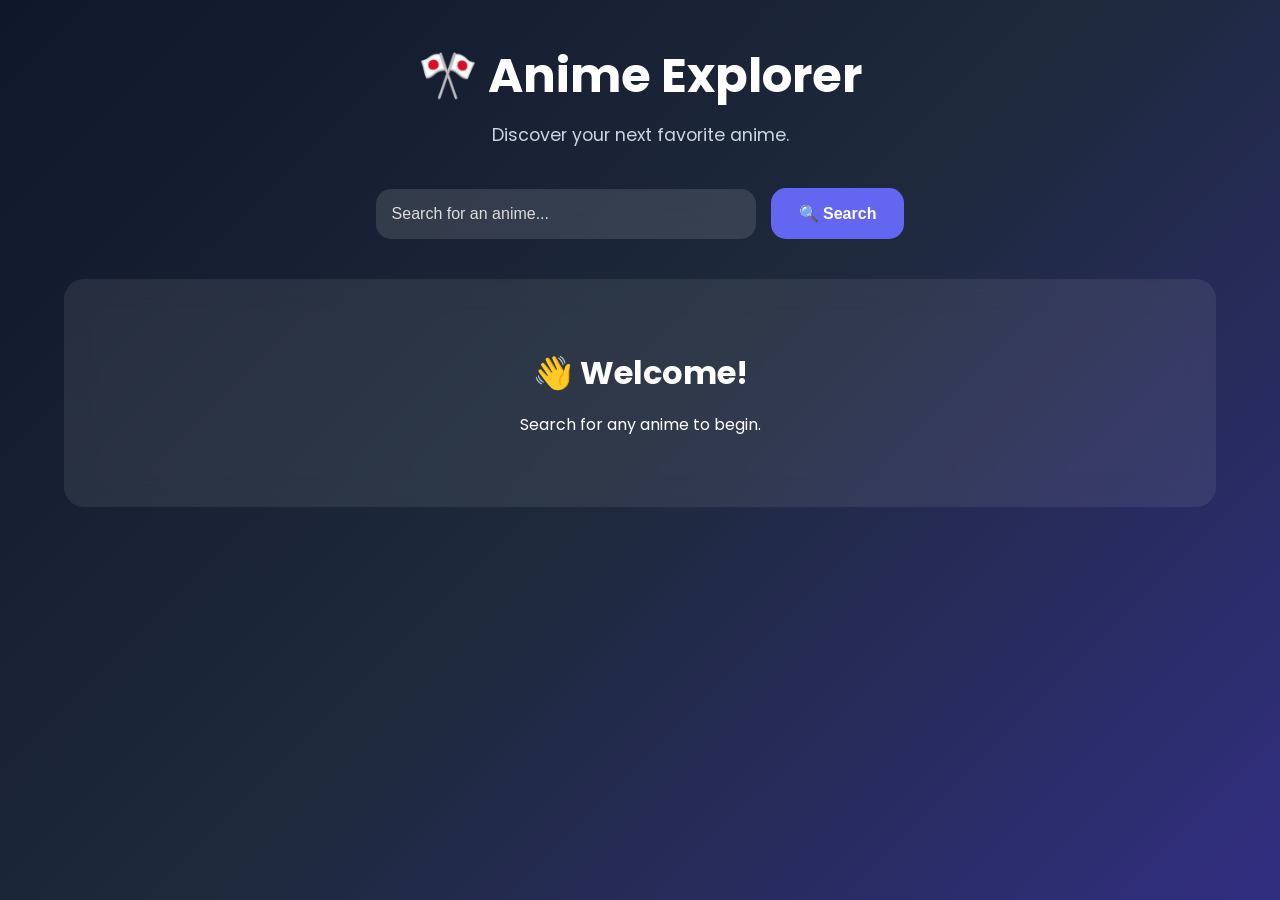
<file: index.html>
<!DOCTYPE html>
<html lang="en">
<head>
    <meta charset="UTF-8">
    <meta name="viewport" content="width=device-width, initial-scale=1.0">
    <title>Anime Explorer</title>

    <!-- Google Font -->
    <link href="https://fonts.googleapis.com/css2?family=Poppins:wght@300;400;600;700&display=swap" rel="stylesheet">

    <link rel="stylesheet" href="style.css">
</head>

<body>

    <header>
        <h1>🎌 Anime Explorer</h1>
        <p>Discover your next favorite anime.</p>
    </header>

    <div class="search-container">

        <input
            type="text"
            id="searchInput"
            placeholder="Search for an anime..."
        >

        <button onclick="searchAnime()">
            🔍 Search
        </button>

    </div>

    <div id="result">

        <div class="welcome-card">
            <h2>👋 Welcome!</h2>

            <p>
                Search for any anime to begin.
            </p>

        </div>

    </div>

    <script src="script.js"></script>

</body>
</html>
</file>
<file: style.css>
/* ===========================
   GENERAL
=========================== */

*{
    margin:0;
    padding:0;
    box-sizing:border-box;
}

body{

    font-family:'Poppins',sans-serif;

    background:linear-gradient(135deg,#0f172a,#1e293b,#312e81);

    min-height:100vh;

    color:white;

}

/* ===========================
   HEADER
=========================== */

header{

    text-align:center;

    padding:40px 20px;

}

header h1{

    font-size:3rem;

    margin-bottom:10px;

}

header p{

    color:#cbd5e1;

    font-size:1.1rem;

}

/* ===========================
   SEARCH BAR
=========================== */

.search-container{

    display:flex;

    justify-content:center;

    align-items:center;

    gap:15px;

    margin-bottom:40px;

    flex-wrap:wrap;

}

#searchInput{

    width:380px;

    max-width:90%;

    padding:16px;

    border:none;

    border-radius:15px;

    outline:none;

    font-size:16px;

    background:rgba(255,255,255,.12);

    color:white;

    backdrop-filter:blur(12px);

}

#searchInput::placeholder{

    color:#ddd;

}

button{

    padding:16px 28px;

    border:none;

    border-radius:15px;

    background:#6366f1;

    color:white;

    cursor:pointer;

    font-size:16px;

    font-weight:600;

    transition:.3s;

}

button:hover{

    background:#818cf8;

    transform:translateY(-3px);

}

/* ===========================
   RESULT GRID
=========================== */

#result{

    width:90%;

    max-width:1400px;

    margin:auto;

    display:grid;

    grid-template-columns:repeat(auto-fit,minmax(280px,1fr));

    gap:30px;

    padding-bottom:50px;

}

/* ===========================
   ANIME CARD
=========================== */

.anime-card{

    background:rgba(255,255,255,.08);

    backdrop-filter:blur(15px);

    border-radius:20px;

    overflow:hidden;

    box-shadow:0 10px 25px rgba(0,0,0,.35);

    transition:.3s;

    animation:fade .5s ease;

}

.anime-card:hover{

    transform:translateY(-8px);

}

/* ===========================
   IMAGE
=========================== */

.anime-card img{

    width:100%;

    height:420px;

    object-fit:cover;

}

/* ===========================
   CONTENT
=========================== */

.anime-card h3{

    font-size:1.3rem;

    padding:15px 20px 5px;

}

.anime-card p{

    padding:3px 20px;

    color:#e2e8f0;

    font-size:.95rem;

    line-height:1.5;

}

.synopsis{

    margin-top:10px;

    min-height:120px;

}

/* ===========================
   READ MORE BUTTON
=========================== */

.read-more-btn{

    width:85%;

    margin:20px auto;

    display:block;

    background:#3b82f6;

}

.read-more-btn:hover{

    background:#60a5fa;

}

/* ===========================
   WELCOME CARD
=========================== */

.welcome-card{

    grid-column:1/-1;

    text-align:center;

    padding:70px;

    border-radius:20px;

    background:rgba(255,255,255,.08);

    backdrop-filter:blur(15px);

}

.welcome-card h2{

    margin-bottom:15px;

    font-size:2rem;

}

/* ===========================
   SCROLLBAR
=========================== */

::-webkit-scrollbar{

    width:10px;

}

::-webkit-scrollbar-thumb{

    background:#6366f1;

    border-radius:20px;

}

/* ===========================
   ANIMATION
=========================== */

@keyframes fade{

    from{

        opacity:0;

        transform:translateY(30px);

    }

    to{

        opacity:1;

        transform:translateY(0);

    }

}

/* ===========================
   MOBILE
=========================== */

@media(max-width:768px){

    header h1{

        font-size:2.2rem;

    }

    #searchInput{

        width:90%;

    }

    .anime-card img{

        height:350px;

    }

}
</file>
